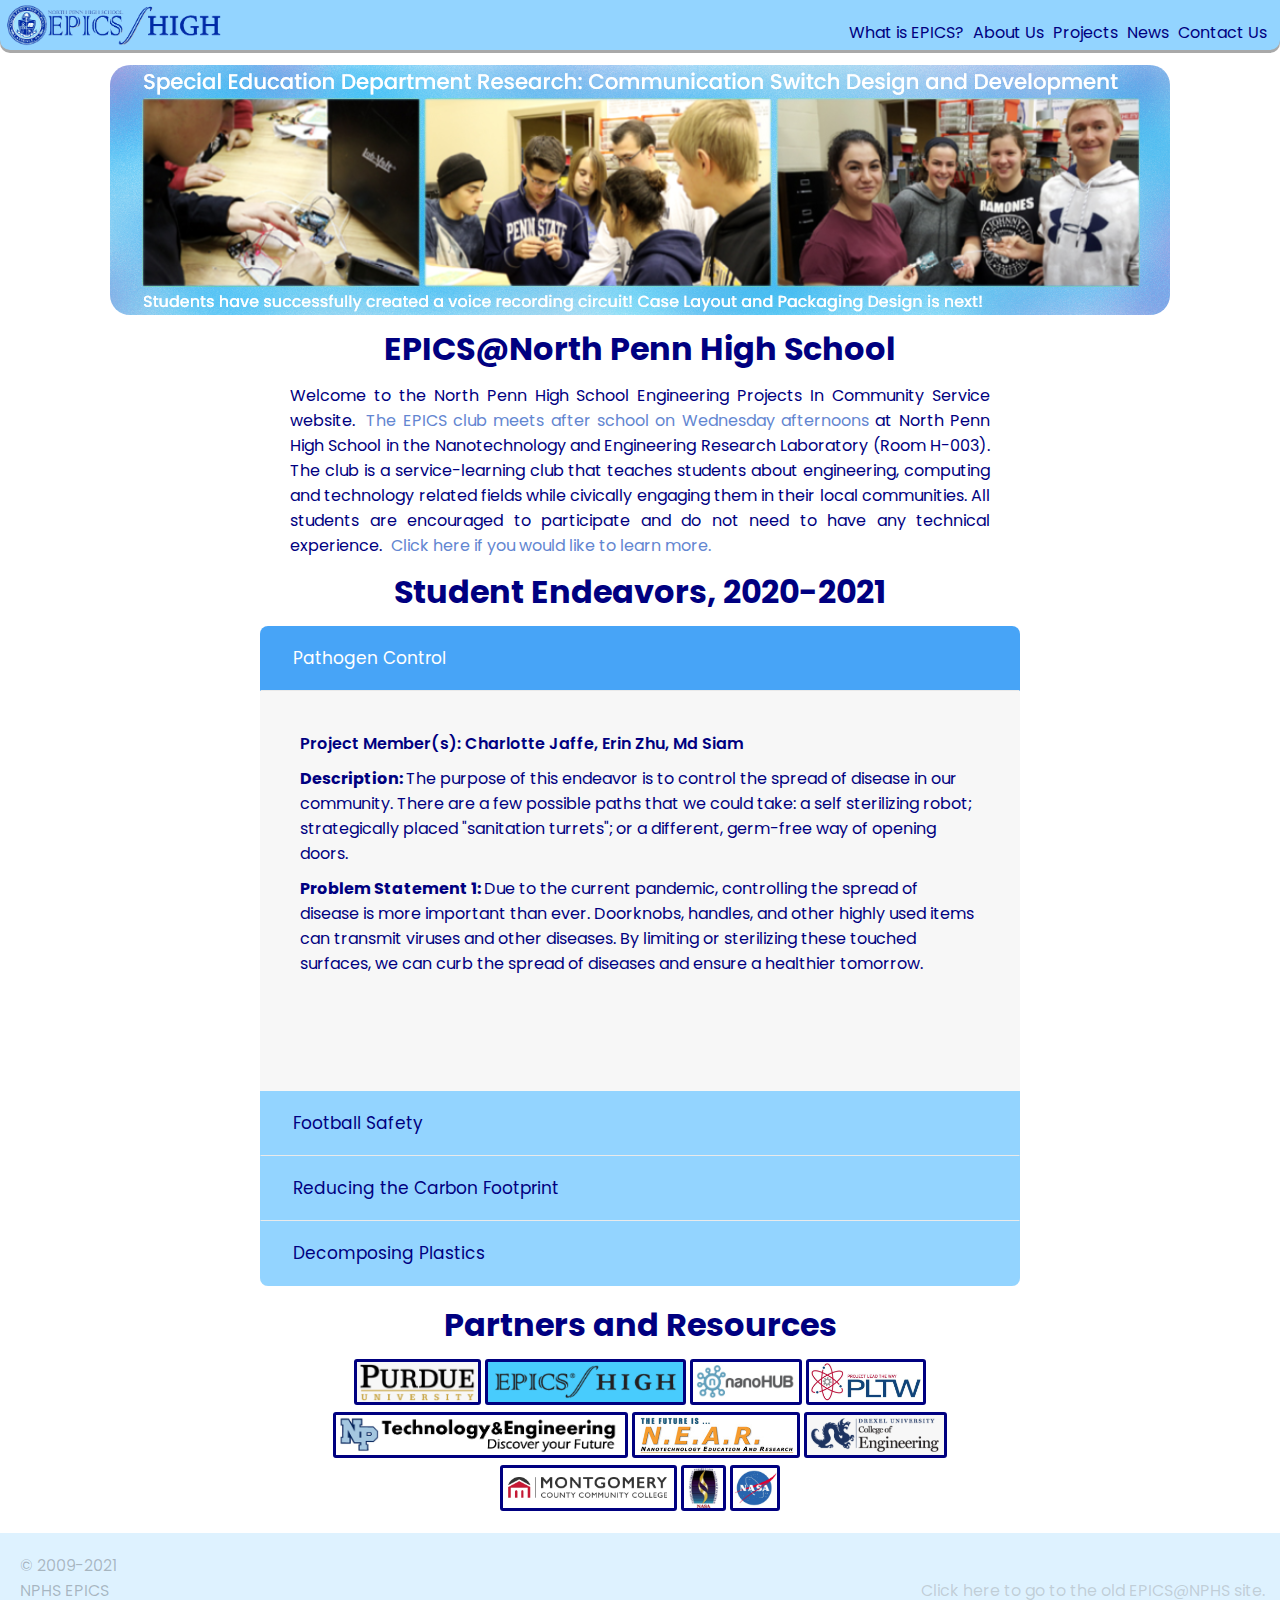
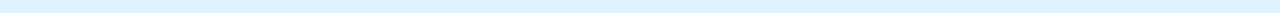
<file: index.html>
<!DOCTYPE html>
<html lang="en">
    <head>
        <meta charset="UTF-8" />
        <meta name="viewport" content="width=1024px" />
        <link rel="stylesheet" type="text/css" href="css/index.css" />
        <link href="https://fonts.googleapis.com/css2?family=Poppins:wght@200;500;700;900&display=swap" rel="stylesheet" />
        <title>North Penn EPICS</title>
    </head>
    <body>
        <div class="header">
            <a href="index.html"><img id="logo" src="img/EPICS_logo.png" /></a>
            <span id="top_link_group">
                <a class="link_text" href="html/what_is_epics.html">What is EPICS?</a>
                <a class="link_text" href="html/about_us.html">About Us</a>
                <a class="link_text" href="html/projects.html">Projects</a>
                <a class="link_text" href="html/news.html">News</a>
                <a class="link_text" href="html/contact.html">Contact Us</a>
            </span>
        </div>
        <div class="slideshow-container">
            <div class="mySlides animated">
                <img src="img/EPICS_Communication_Switch_Dev.png" />
            </div>
            <script src="scripts/slideshow.js"></script>
            <div class="mySlides animated">
                <img src="img/EPICS_Communication_Switch_Dev_Prototype.png" />
            </div>
            <div class="mySlides animated">
                <img src="img/Alt_Energy_Sources.png" />
            </div>
            <div class="mySlides animated">
                <img src="img/energy_harvest_slide.png" />
            </div>
            <!-- <div class="mySlides animated">
            <img src="img/sample_image_4.png">
         </div> -->
            <!-- If you need to put more slides,
            then copy and paste the following:
            <div class="mySlides animated">
                <img src="../img/sample_image_4.png">
            </div>
            -->
        </div>
        <div class="text_section">
            <h1 style="text-align: center;">EPICS@North Penn High School</h1>
            <p id="introduction">
                Welcome to the North Penn High School Engineering Projects In Community Service website. <a class="link_text" style="color: rgb(99, 134, 209);" href="https://meet.google.com/lookup/eqnbzkldra?authuser=0&hs=179" target="_blank">The EPICS club meets after school on Wednesday afternoons</a> at North Penn High School in the Nanotechnology and Engineering Research
                Laboratory (Room H-003). The club is a service-learning club that teaches students about engineering, computing and technology related fields while civically engaging them in their local communities. All students are
                encouraged to participate and do not need to have any technical experience.
                <span>
                    <a class="link_text" style="color: rgb(99, 134, 209);" href="html/about_us.html">
                        Click here if you would like to learn more.
                    </a>
                </span>
            </p>
        </div>
        <div id="student_endeavors">
            <h1 style="text-align: center;">
                Student Endeavors, 2020-2021
            </h1>
            <div class="accordion">
                <!-- If you need to generate more of these, then copy and paste the lines below X amount of times you want to generate X amount of accordian selection boxes.
               <div class="accordion-title"><span>Title</span></div> 
               <div class="accordion-content">Content</div> 
                   <input type="radio" name="select" class="accordion-select" />
               -->
                <input type="radio" name="select" class="accordion-select" checked />
                <div class="accordion-title"><span>Pathogen Control</span></div>
                <div class="accordion-content">
                    <p style="color: navy; font-weight: 600;">Project Member(s): Charlotte Jaffe, Erin Zhu, Md Siam</p>
                    <p>
                        <span style="font-weight: 700;">Description: </span>The purpose of this endeavor is to control the spread of disease in our community. There are a few possible paths that we could take: a self sterilizing robot;
                        strategically placed "sanitation turrets"; or a different, germ-free way of opening doors.
                    </p>
                    <p>
                        <span style="font-weight: 700;">Problem Statement 1: </span>Due to the current pandemic, controlling the spread of disease is more important than ever. Doorknobs, handles, and other highly used items can transmit
                        viruses and other diseases. By limiting or sterilizing these touched surfaces, we can curb the spread of diseases and ensure a healthier tomorrow.
                    </p>
                </div>
                <input type="radio" name="select" class="accordion-select" />
                <div class="accordion-title"><span>Football Safety</span></div>
                <div class="accordion-content">
                    <p style="color: navy; font-weight: 600;">Project Member(s): Matt Pedicone, Cletus Moloney, Shouvik Majumder, River Ocden</p>
                    <p><span style="font-weight: 700;">Description: </span>Football injury prevention, specifically head injuries.</p>
                    <p>
                        <span style="font-weight: 700;">Problem Statement 1: </span>Football is one of America’s most popular sports, with millions playing and watching every season. Yet many parents are reluctant to allow their children to
                        play the sport with its high risk of serious injury, especially to the head. Protective equipment has not adequately protected the player without restricting movement and comfortability. More alternative options
                        should be pursued to help better protect players and rebuild the sports safety reputation.
                    </p>
                </div>

                <input type="radio" name="select" class="accordion-select" />
                <div class="accordion-title"><span>Reducing the Carbon Footprint</span></div>
                <div class="accordion-content">
                    <p style="color: navy; font-weight: 600;">Project Member(s): Jessica Baek, Tobi Selgiman, Hali Selgiman, Sarah Yakatan, Jada Beach</p>
                    <p><span style="font-weight: 700;">Description: </span>Finding ways to reduce the impact of Carbon Footprint</p>
                    <p>
                        <span style="font-weight: 700;">Problem Statement 1: </span>Carbon emission is one of the leading causes of climate change and has various negative effects on the environment. By studying the results of
                        nanotechnology and its ability to capture carbon we can experiment with different masses of solute to create a nanofiber that successfully captures large amounts of carbon.
                    </p>
                </div>
                <input type="radio" name="select" class="accordion-select" />
                <div class="accordion-title"><span>Decomposing Plastics</span></div>
                <div class="accordion-content">
                    <p style="color: navy; font-weight: 600;">Project Member(s): Emme Blanchard, Noshin Sinthi, Arushi Mittal</p>
                    <p><span style="font-weight: 700;">Description: </span>Eco-friendly breakdown of plastics / Biodegradable materials</p>
                    <p>
                        <span style="font-weight: 700;">Problem Statement 1: </span>Synthetic, petroleum-based plastics are detrimental to the environment. Contaminating both our soils and our oceans, millions of tons of plastic end up in
                        landfills, and it is responsible for over the death of 100 million marine animals each year. Because petroleum-based plastics are not made of organic material, they can take anywhere from 450-1000 years to decompose,
                        and release several harmful toxins in the process.
                    </p>
                </div>
            </div>
        </div>
        <div class="partners_and_resources">
            <h1 style="margin-top: 15px;">Partners and Resources</h1>
            <div class="partners_and_resources_links" style="margin-top: -5px;" id="Purdue">
                <a href="https://www.purdue.edu/" target="_blank">
                    <img src="img/purdue_logo.png" />
                </a>
            </div>
            <div class="partners_and_resources_links" id="EPICS_High">
                <a href="https://engineering.purdue.edu/EPICS/purdue/epics-purdue" target="_blank">
                    <img src="img/epics_high_logo.png" />
                </a>
            </div>
            <div class="partners_and_resources_links" id="nanoHUB">
                <a href="https://nanohub.org/" target="_blank">
                    <img src="img/nanohub.png" />
                </a>
            </div>
            <div class="partners_and_resources_links" id="PLTW">
                <a href="https://www.pltw.org/" target="_blank">
                    <img src="img/pltw.png" />
                </a>
            </div>
            <div class="partners_and_resources_links" id="NPHS_Engineering">
                <a href="http://www.northpennengineering.org/" target="_blank">
                    <img src="img/npEngineering.jpg" />
                </a>
            </div>
            <div class="partners_and_resources_links" id="future_is_near">
                <a href="http://www.thefutureisnear.org/" target="_blank">
                    <img src="img/future_is_near.png" />
                </a>
            </div>
            <div class="partners_and_resources_links" id="drexel">
                <a href="https://drexel.edu/engineering/" target="_blank">
                    <img src="img/drexel.png" />
                </a>
            </div>
            <div class="partners_and_resources_links" id="montco">
                <a href="https://www.mc3.edu/" target="_blank">
                    <img src="img/montco.png" />
                </a>
            </div>
            <div class="partners_and_resources_links" id="PA_space">
                <a href="https://sites.psu.edu/paspacegrant/" target="_blank">
                    <img src="img/pa_space.png" />
                </a>
            </div>
            <div class="partners_and_resources_links" id="NASA">
                <a href="https://www.nasa.gov/" target="_blank">
                    <img src="img/nasa.png" />
                </a>
            </div>
        </div>
        <div class="footer" style="margin-top: 15px; padding: 10px 15px 10px 10px; background-color: rgb(var(--color_1), 0.3); height: 60px; display: flex; justify-content: center;">
            <div id="copyright" style="text-align: left; width: 100%;">
                <p style="color: rgba(0, 0, 0, 0.247);">
                    © 2009-2021<br />
                    NPHS EPICS
                </p>
            </div>
            <div style="width: 80%; text-align: right; display: flex; align-items: flex-end; justify-content: flex-end;">
                <a style="color: rgba(128, 128, 128, 0.308); bottom: 0;" class="link_text" href="http://www.northpennepics.org/index.htm" target="_blank">
                    Click here to go to the old EPICS@NPHS site.
                </a>
            </div>
        </div>
    </body>
</html>
</file>
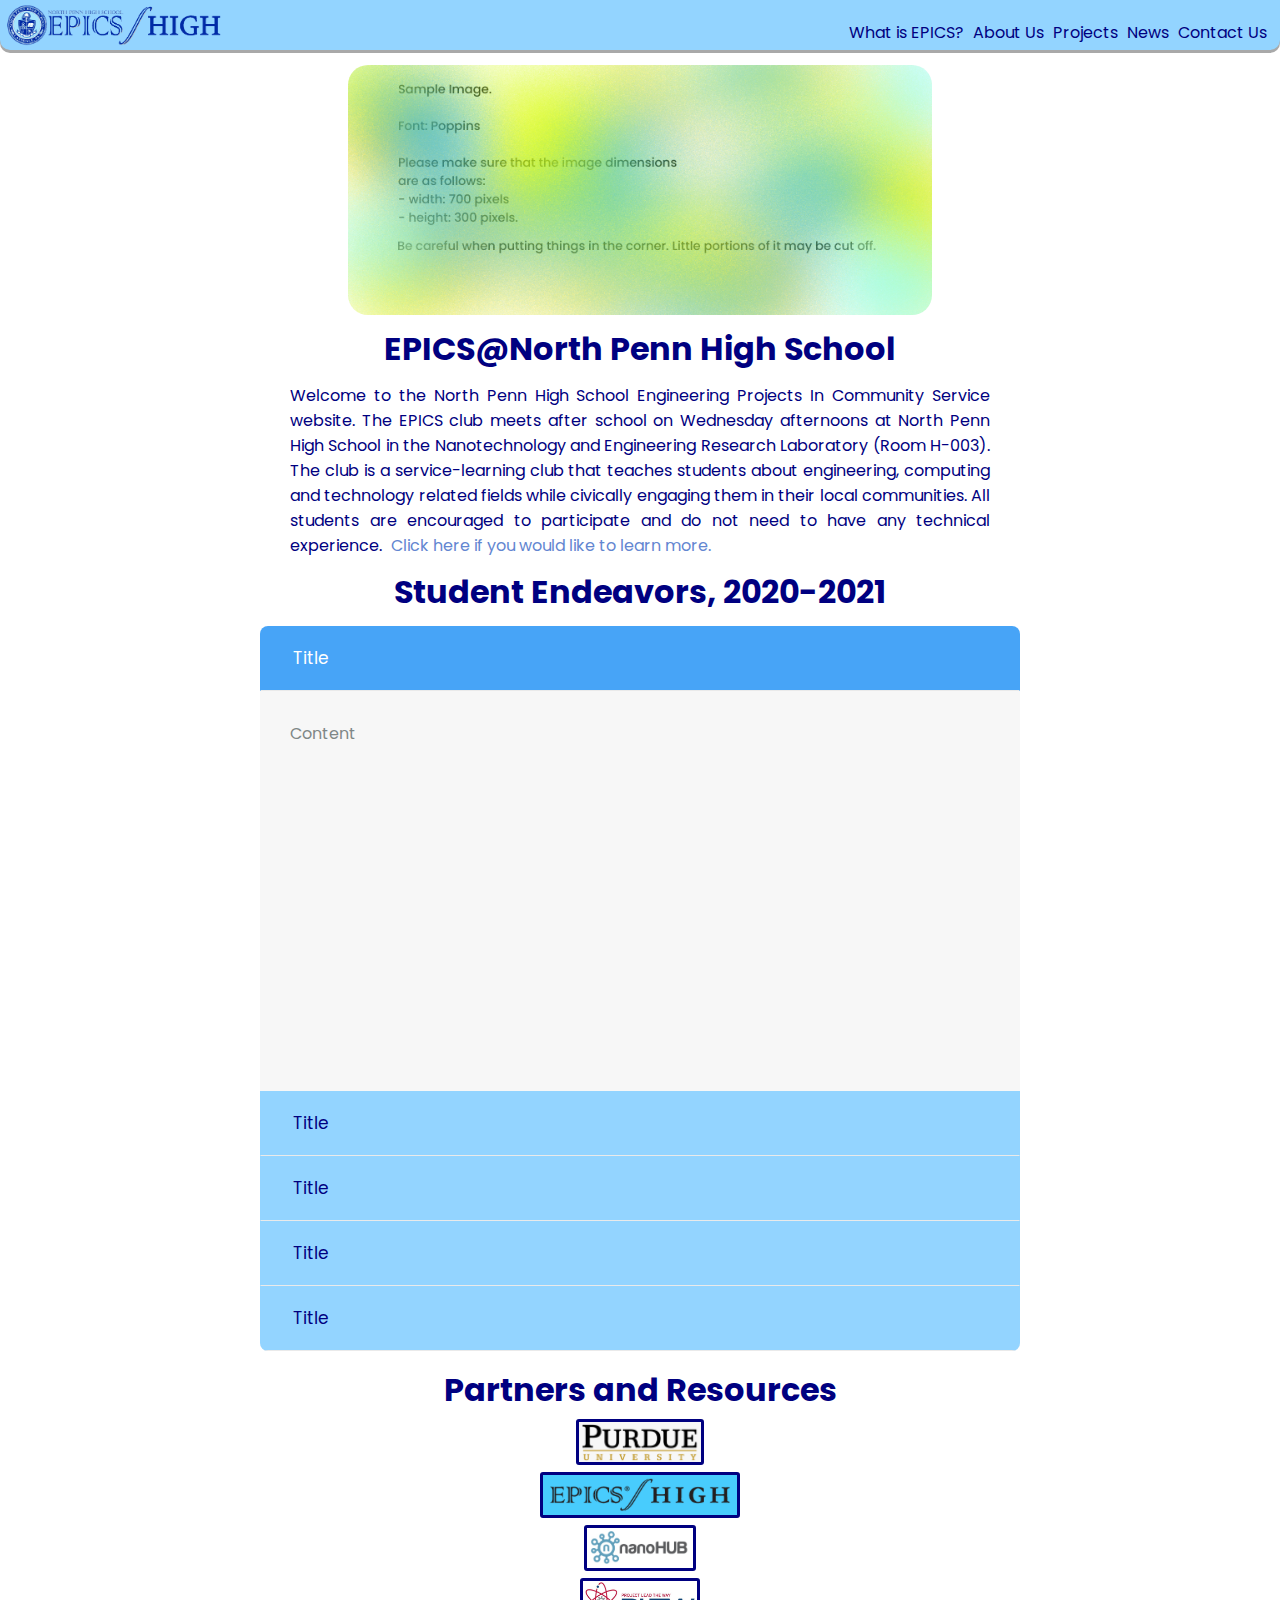
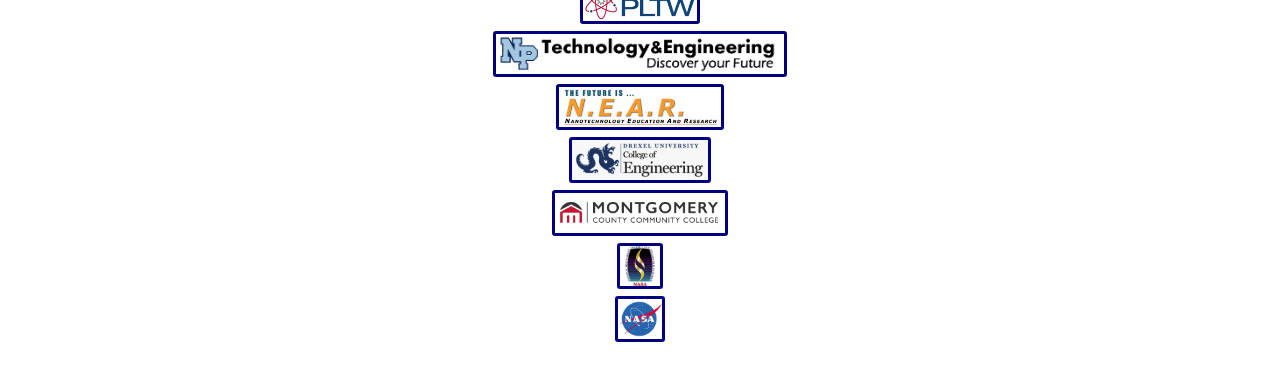
<file: html/index.html>
<!DOCTYPE html>
<html lang="en">
   <head>
      <meta charset="UTF-8">
      <meta name="viewport" content="width=device-width, initial-scale=1.0">
      <link rel="stylesheet" type="text/css" href="../css/index.css">
      <link href="https://fonts.googleapis.com/css2?family=Poppins:wght@200;500;700;900&display=swap" rel="stylesheet">
      <title>North Penn EPICS</title>
   </head>
   <body>
      <div class="header">
         <a href="index.html"><img id="logo" src="../img/EPICS_logo.png"></a>
         <span id="top_link_group">
         <a class="link_text" href="what_is_epics.html">What is EPICS?</a>
         <a class="link_text" href="about_us.html">About Us</a>
         <a class="link_text" href="projects.html">Projects</a>
         <a class="link_text" href="news.html">News</a>
         <a class="link_text" href="contact.html">Contact Us</a>
         </span>
      </div>
      <div class="slideshow-container">
         <script src="../scripts/slideshow.js"></script>
         <div class="mySlides animated">
            <img src="../img/sample_image.png">
         </div>
         <div class="mySlides animated">
            <img src="../img/sample_image_1.png">
         </div>
         <div class="mySlides animated">
            <img src="../img/sample_image_2.png">
         </div>
         <div class="mySlides animated">
            <img src="../img/sample_image_3.png">
         </div>
         <div class="mySlides animated">
            <img src="../img/sample_image_4.png">
         </div>
         <!-- If you need to put more slides,
            then copy and paste the following:
            <div class="mySlides animated">
                <img src="../img/sample_image_4.png">
            </div>
            -->
      </div>
      <div class="text_section">
         <h1 style="text-align: center;">EPICS@North Penn High School</h1>
         <p id="introduction">Welcome to the North Penn High School Engineering Projects
            In Community Service website. The EPICS club meets 
            after school on Wednesday afternoons at North Penn 
            High School in the Nanotechnology and Engineering 
            Research Laboratory (Room H-003). The club is a 
            service-learning club that teaches students about 
            engineering, computing and technology related fields 
            while civically engaging them in their local communities.  
            All students are encouraged to participate and do not 
            need to have any technical experience. 
            <span>
            <a class="link_text" style="color: rgb(99, 134, 209);" href="about_us.html">
            Click here if you would like to learn more.
            </a>
            </span>
         </p>
      </div>
      <div id="student_endeavors">
         <h1 style="text-align: center;">
            Student Endeavors, 2020-2021
         </h1>
         <div class="accordion">
            <input type="radio" name="select" class="accordion-select" checked />
            <div class="accordion-title"><span>Title</span></div>
            <div class="accordion-content">Content</div>
            <input type="radio" name="select" class="accordion-select" />
            <div class="accordion-title"><span>Title</span></div>
            <div class="accordion-content">Content</div>
            <input type="radio" name="select" class="accordion-select" />
            <div class="accordion-title"><span>Title</span></div>
            <div class="accordion-content">Content</div>
            <input type="radio" name="select" class="accordion-select" />
            <div class="accordion-title"><span>Title</span></div>
            <div class="accordion-content">Content</div>
            <input type="radio" name="select" class="accordion-select" />
            <div class="accordion-title"><span>Title</span></div>
            <div class="accordion-content">Content</div>
            <input type="radio" name="select" class="accordion-select" />
            <!-- If you need to generate more of these, then copy and paste the lines below X amount of times you want to generate X amount of accordian selection boxes.
               <div class="accordion-title"><span>Title</span></div> 
               <div class="accordion-content">Content</div> 
                   <input type="radio" name="select" class="accordion-select" />
               -->
         </div>
      </div>
      <div class="partners_and_resources">
         <h1 style="margin-top: 15px;">Partners and Resources</h1>
         <div class="partners_and_resources_links" style="margin-top: -5px;" id="Purdue">
            <a href="https://www.purdue.edu/" target="_blank">
               <img src="../img/purdue_logo.png">
            </a>
         </div><br>
         <div class="partners_and_resources_links" id="EPICS_High">
            <a href="https://engineering.purdue.edu/EPICS/purdue/epics-purdue" target="_blank">
               <img src="../img/epics_high_logo.png">
            </a>
         </div><br>
         <div class="partners_and_resources_links" id="nanoHUB">
            <a href="https://nanohub.org/" target="_blank">
               <img src="../img/nanohub.png">
            </a>
         </div><br>
         <div class="partners_and_resources_links" id="PLTW">
            <a href="https://www.pltw.org/" target="_blank">
               <img src="../img/pltw.png">
            </a>
         </div><br>
         <div class="partners_and_resources_links" id="NPHS_Engineering">
            <a href="http://www.northpennengineering.org/" target="_blank">
               <img src="../img/npEngineering.jpg">
            </a>
         </div><br>
         <div class="partners_and_resources_links" id="future_is_near">
            <a href="http://www.thefutureisnear.org/" target="_blank">
               <img src="../img/future_is_near.png">
            </a>
         </div><br>
         <div class="partners_and_resources_links" id="drexel">
            <a href="https://drexel.edu/engineering/" target="_blank">
               <img src="../img/drexel.png">
            </a>
         </div><br>
         <div class="partners_and_resources_links" id="montco">
            <a href="https://www.mc3.edu/" target="_blank">
               <img src="../img/montco.png">
            </a>
         </div><br>
         <div class="partners_and_resources_links" id="PA_space">
            <a href="https://sites.psu.edu/paspacegrant/" target="_blank">
               <img src="../img/pa_space.png">
            </a>
         </div><br>
         <div class="partners_and_resources_links" id="NASA">
            <a href="https://www.nasa.gov/" target="_blank">
               <img src="../img/nasa.png">
            </a>
         </div><br>
      </div>
      <div class="footer"></div>
   </body>
</html>
</file>
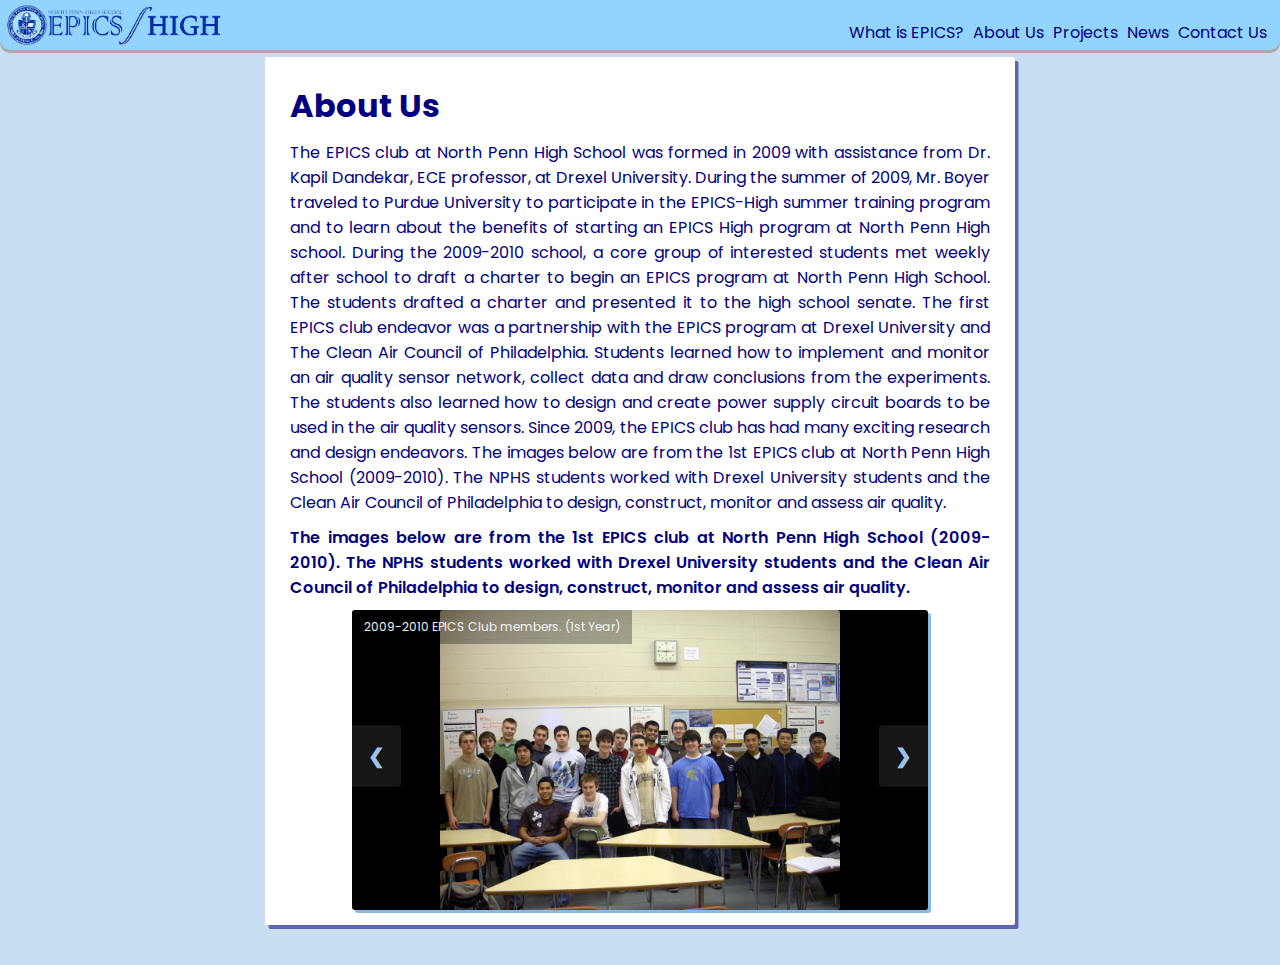
<file: html/about_us.html>
<!DOCTYPE html>
<html lang="en">
   <head>
      <meta charset="UTF-8">
      <meta name="viewport" content="width=1024">
      <link rel="stylesheet" type="text/css" href="../css/index.css">
      <link rel="stylesheet" type="text/css" href="../css/style.css">
      <link href="https://fonts.googleapis.com/css2?family=Poppins:wght@200;500;700;900&display=swap" rel="stylesheet">
      <title>North Penn EPICS</title>
   </head>
   <body>
         <div class="header">
            <a href="../index.html"><img id="logo" src="../img/EPICS_logo.png"></a>
            <span id="top_link_group">
            <a class="link_text" href="what_is_epics.html">What is EPICS?</a>
            <a class="link_text" href="about_us.html">About Us</a>
            <a class="link_text" href="projects.html">Projects</a>
            <a class="link_text" href="news.html">News</a>
            <a class="link_text" href="contact.html">Contact Us</a>
            </span>
         <div class="blog_section">
            <h1>About Us</h1>
            <p>	
               The EPICS club at North Penn High School was formed in 2009 with assistance from Dr. Kapil Dandekar, ECE professor, at Drexel University.
               During the summer of 2009, Mr. Boyer traveled to Purdue University to participate in the EPICS-High summer training program and to learn about the benefits of starting an EPICS High program at North Penn High school.
               During the 2009-2010 school, a core group of interested students met weekly after school to draft a charter to begin an EPICS program at North Penn High School.  The students drafted a charter and presented it to the high school senate.
               The first EPICS club endeavor was a partnership with the EPICS program at Drexel University and The Clean Air Council of Philadelphia.  Students learned how to implement and monitor an air quality sensor network, collect data and draw conclusions from the experiments.  The students also learned how to design and create power supply circuit boards to be used in the air quality sensors.
               Since 2009, the EPICS club has had many exciting research and design endeavors.
               The images below are from the 1st EPICS club at North Penn High School (2009-2010).  The NPHS students worked with Drexel University students and the Clean Air Council of Philadelphia to design, construct, monitor and assess air quality.    
            </p>
            <p style="font-weight: 600;">
                The images below are from the 1st EPICS club at North Penn High School (2009-2010).  The NPHS students worked with Drexel University students and the Clean Air Council of Philadelphia to design, construct, monitor and assess air quality.
            </p>
            <div class="img_container">
                <script src="../scripts/slideshow_manual.js"></script>
                <div class="imgSlides">
                    <div class="captions">2009-2010 EPICS Club members. (1st Year)</div>
                    <img class="slide_img" src="../img/AirQuality_01-l.jpg">
                </div>
                
                <div class="imgSlides">
                    <div class="captions">Raw power supply components.</div>
                    <img class="slide_img" src="../img/AirQuality_02-l.jpg">
                </div>
                
                <div class="imgSlides">
                    <div class="captions">Power supply design brainstorming session notes.
                    </div>
                    <img class="slide_img" src="../img/AirQuality_03-l.jpg">
                </div>
                
                <div class="imgSlides">
                    <div class="captions">EPIS student soldering the first prototype.
                    </div>
                    <img class="slide_img" src="../img/AirQuality_04-l.jpg">
                </div>
                
                <div class="imgSlides">
                    <div class="captions">Assembled air quality network node.
                    </div>
                    <img class="slide_img" src="../img/AirQuality_05-l.jpg">
                </div>
                
                <div class="imgSlides">
                    <div class="captions">Four network nodes.
                    </div>
                    <img class="slide_img" src="../img/AirQuality_06-l.jpg">
                </div>
                
                <div class="imgSlides">
                    <div class="captions">Mounting the air quality sensor network in the bus circle.
                    </div>
                    <img class="slide_img" src="../img/AirQuality_07-l.jpg">
                </div>
                
                <div class="imgSlides">
                    <div class="captions">Collecting and analyzing data from the sensors deployed around the building.
                    </div>
                    <img class="slide_img" src="../img/AirQuality_08-l.jpg">
                </div>
                
                <div class="imgSlides">
                    <div class="captions">Drexel EPICS students discussing the network with the NPHS EPICS members.
                    </div>
                    <img class="slide_img" src="../img/AirQuality_09-l.jpg">
                </div>

                <a class="prev" onclick="plusSlides(-1)">❮</a>
                <a class="next" onclick="plusSlides(1)">❯</a>
            </div>
         </div>   
         <div class="footer"></div>
      </div>
   </body>
</html>
</file>
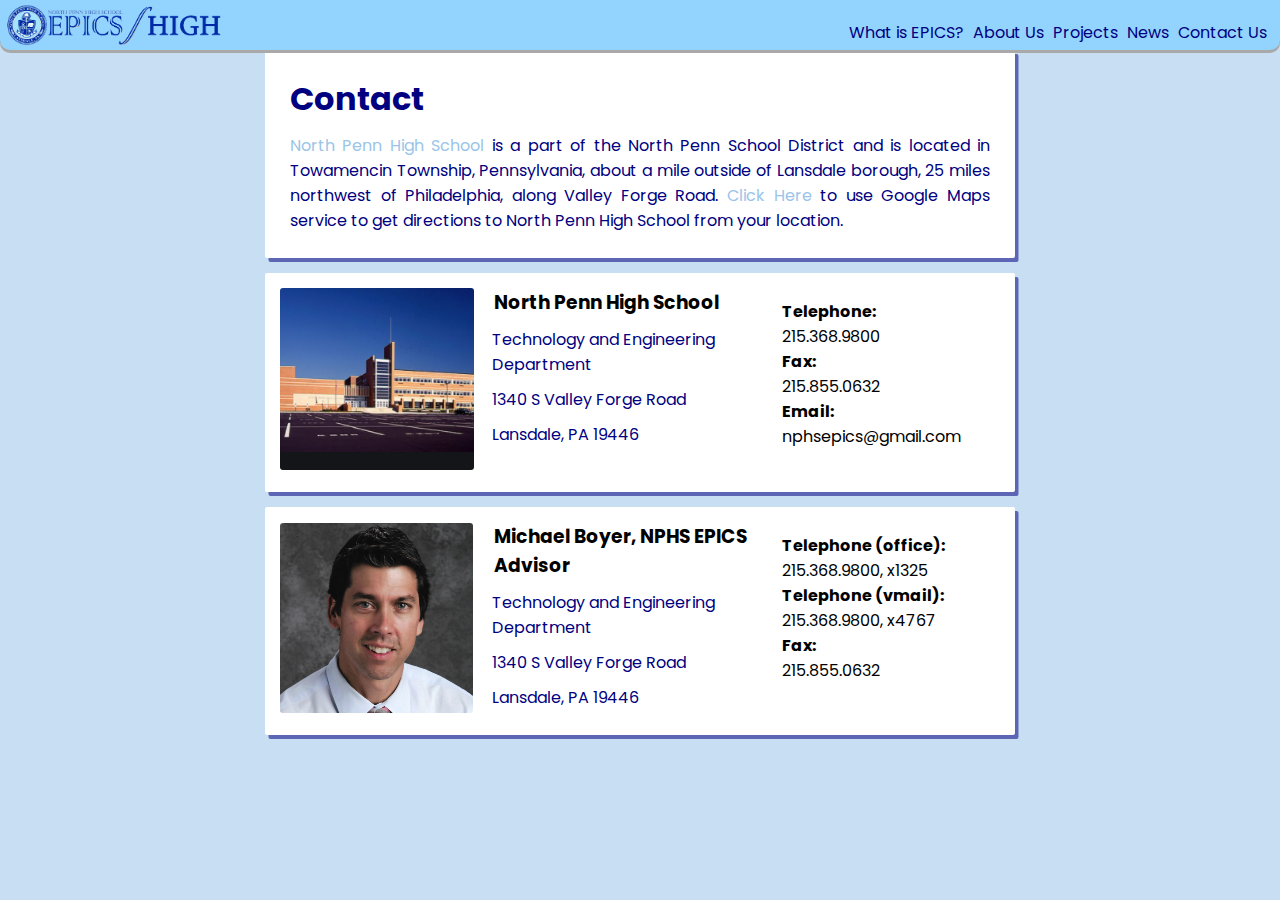
<file: html/contact.html>
<!DOCTYPE html>
<html lang="en">
   <head>
      <meta charset="UTF-8">
      <meta name="viewport" content="width=1024">
      <link rel="stylesheet" type="text/css" href="../css/index.css">
      <link rel="stylesheet" type="text/css" href="../css/style.css">
      <link href="https://fonts.googleapis.com/css2?family=Poppins:wght@200;500;700;900&display=swap" rel="stylesheet">
      <title>North Penn EPICS</title>
   </head>
   <body>
      <div class="header">
         <a href="../index.html"><img id="logo" src="../img/EPICS_logo.png"></a>
         <span id="top_link_group">
         <a class="link_text" href="what_is_epics.html">What is EPICS?</a>
         <a class="link_text" href="about_us.html">About Us</a>
         <a class="link_text" href="projects.html">Projects</a>
         <a class="link_text" href="news.html">News</a>
         <a class="link_text" href="contact.html">Contact Us</a>
         </span>
      </div>
      <div class="blog_section">
         <h1>Contact</h1>
         <p>	
            <a href="https://nphs.npenn.org/" target="_blank">North Penn High School</a> is a part of the North Penn School District and is located in Towamencin Township, Pennsylvania, about a mile outside of Lansdale borough, 25 miles northwest of Philadelphia, along Valley Forge Road.
            <a href="https://www.google.com/maps/dir/North+Penn+High+School,+1340+Valley+Forge+Rd,+Lansdale,+PA+19446/@40.2343536,-75.3132359,16z/data=!4m12!1m3!3m2!1s0x0:0x7b165b37fe9ab1e1!2sNorth+Penn+High+School!4m7!1m0!1m5!1m1!1s0x89c6a2423d96c289:0x7b165b37fe9ab1e1!2m2!1" target="_blank">Click Here</a> to use Google Maps service to get directions to North Penn High School from your location.        
         </p>
      </div>
      <div class="blog_section" style="margin-top: 15px;">
         <div id="nphs">
            <div class="column_1">
               <img src="../img/nphs.png">
            </div>
            <div class="column_2">
               <h3>North Penn High School</h3>
               <p style="margin-left: -1%; text-align: left;">Technology and Engineering Department</p>
               <p style="margin-left: -1%;">1340 S Valley Forge Road</p>
               <p style="margin-left: -1%;">Lansdale, PA 19446</p>
            </div>
            <div class="column_3">
               <span>
                  <h4>Telephone:</h4>
                  215.368.9800
               </span>
               <span>
                  <h4>Fax:</h4>
                  215.855.0632
               </span>
               <span>
                  <h4>Email:</h4>
                  nphsepics@gmail.com
               </span>
            </div>
         </div>
      </div>
      <div class="blog_section" style="margin-top: 15px;">
         <div id="boyer">
            <div class="column_1">
               <img src="../img/mr_boyer.png">
            </div>
            <div class="column_2">
               <h3>Michael Boyer, NPHS EPICS Advisor</h3>
               <p style="margin-left: -1%; text-align: left;">Technology and Engineering Department</p>
               <p style="margin-left: -1%;">1340 S Valley Forge Road</p>
               <p style="margin-left: -1%;">Lansdale, PA 19446</p>
            </div>
            <div class="column_3">
               <span>
                  <h4>Telephone (office):</h4>
                  215.368.9800, x1325
               </span>
               <span>
                  <h4>Telephone (vmail):</h4>
                  215.368.9800, x4767
               </span>
               <span>
                  <h4>Fax:</h4>
                  215.855.0632
               </span>
            </div>
         </div>
      </div>
      </div>
      <div class="footer"></div>
   </body>
</html>
</file>
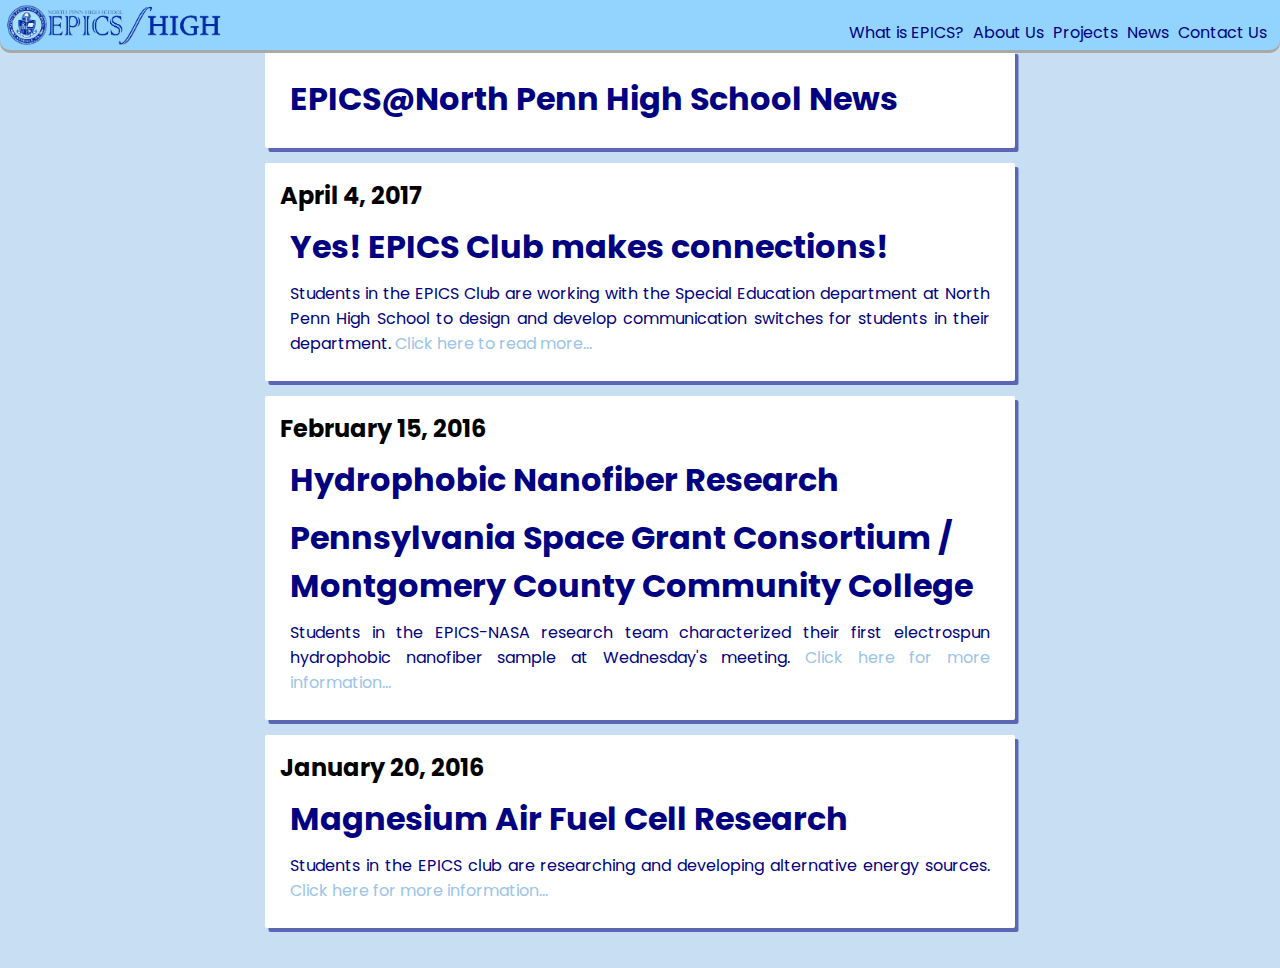
<file: html/news.html>
<!DOCTYPE html>
<html lang="en">
    <head>
        <meta charset="UTF-8" />
        <meta name="viewport" content="width=1024" />
        <link rel="stylesheet" type="text/css" href="../css/index.css" />
        <link rel="stylesheet" type="text/css" href="../css/style.css" />
        <link href="https://fonts.googleapis.com/css2?family=Poppins:wght@200;500;700;900&display=swap" rel="stylesheet" />
        <title>North Penn EPICS</title>
    </head>
    <body>
        <div class="header">
            <a href="../index.html"><img id="logo" src="../img/EPICS_logo.png" /></a>
            <span id="top_link_group">
                <a class="link_text" href="what_is_epics.html">What is EPICS?</a>
                <a class="link_text" href="about_us.html">About Us</a>
                <a class="link_text" href="projects.html">Projects</a>
                <a class="link_text" href="news.html">News</a>
                <a class="link_text" href="contact.html">Contact Us</a>
            </span>
        </div>
        <div class="blog_section">
            <h1>EPICS@North Penn High School News</h1>
        </div>
        <div class="blog_section" style="margin-top: 15px;">
            <h2>April 4, 2017</h2>
            <h1>Yes! EPICS Club makes connections!</h1>
            <p>
                Students in the EPICS Club are working with the Special Education department at North Penn High School to design and develop communication switches for students in their department.
                <a href="https://bestofsno.com/19503/features/yes-epics-club-makes-connections/" target="_blank">Click here to read more...</a>
            </p>
        </div>
        <div class="blog_section" style="margin-top: 15px;">
            <h2>February 15, 2016</h2>
            <h1>Hydrophobic Nanofiber Research</h1>
            <h1>Pennsylvania Space Grant Consortium / Montgomery County Community College</h1>
            <p>
                Students in the EPICS-NASA research team characterized their first electrospun hydrophobic nanofiber sample at Wednesday's meeting.
                <a href="http://www.northpennepics.org/PSGC/index.htm" target="_blank">Click here for more information...</a>
            </p>
        </div>
        <div class="blog_section" style="margin-top: 15px;">
            <h2>January 20, 2016</h2>
            <h1>Magnesium Air Fuel Cell Research</h1>
            <p>
                Students in the EPICS club are researching and developing alternative energy sources.
                <a href="http://www.northpennepics.org/projects/MAFC/index.htm" target="_blank">Click here for more information...</a>
            </p>
        </div>
        <!-- To make news posts, follow the general format as follows:
    <div class="blog_section" style="margin-top: 15px;">
        <h2>Date goes here</h2>
        <h1>Title goes here</h1>
        <p>Text goes here.
            <a href="[in here goes the path to the link]" target+_blank>
                The text for the link goes here,
            </a>
        </p>
    </div>
-->
        <div class="footer"></div>
    </body>
</html>
</file>
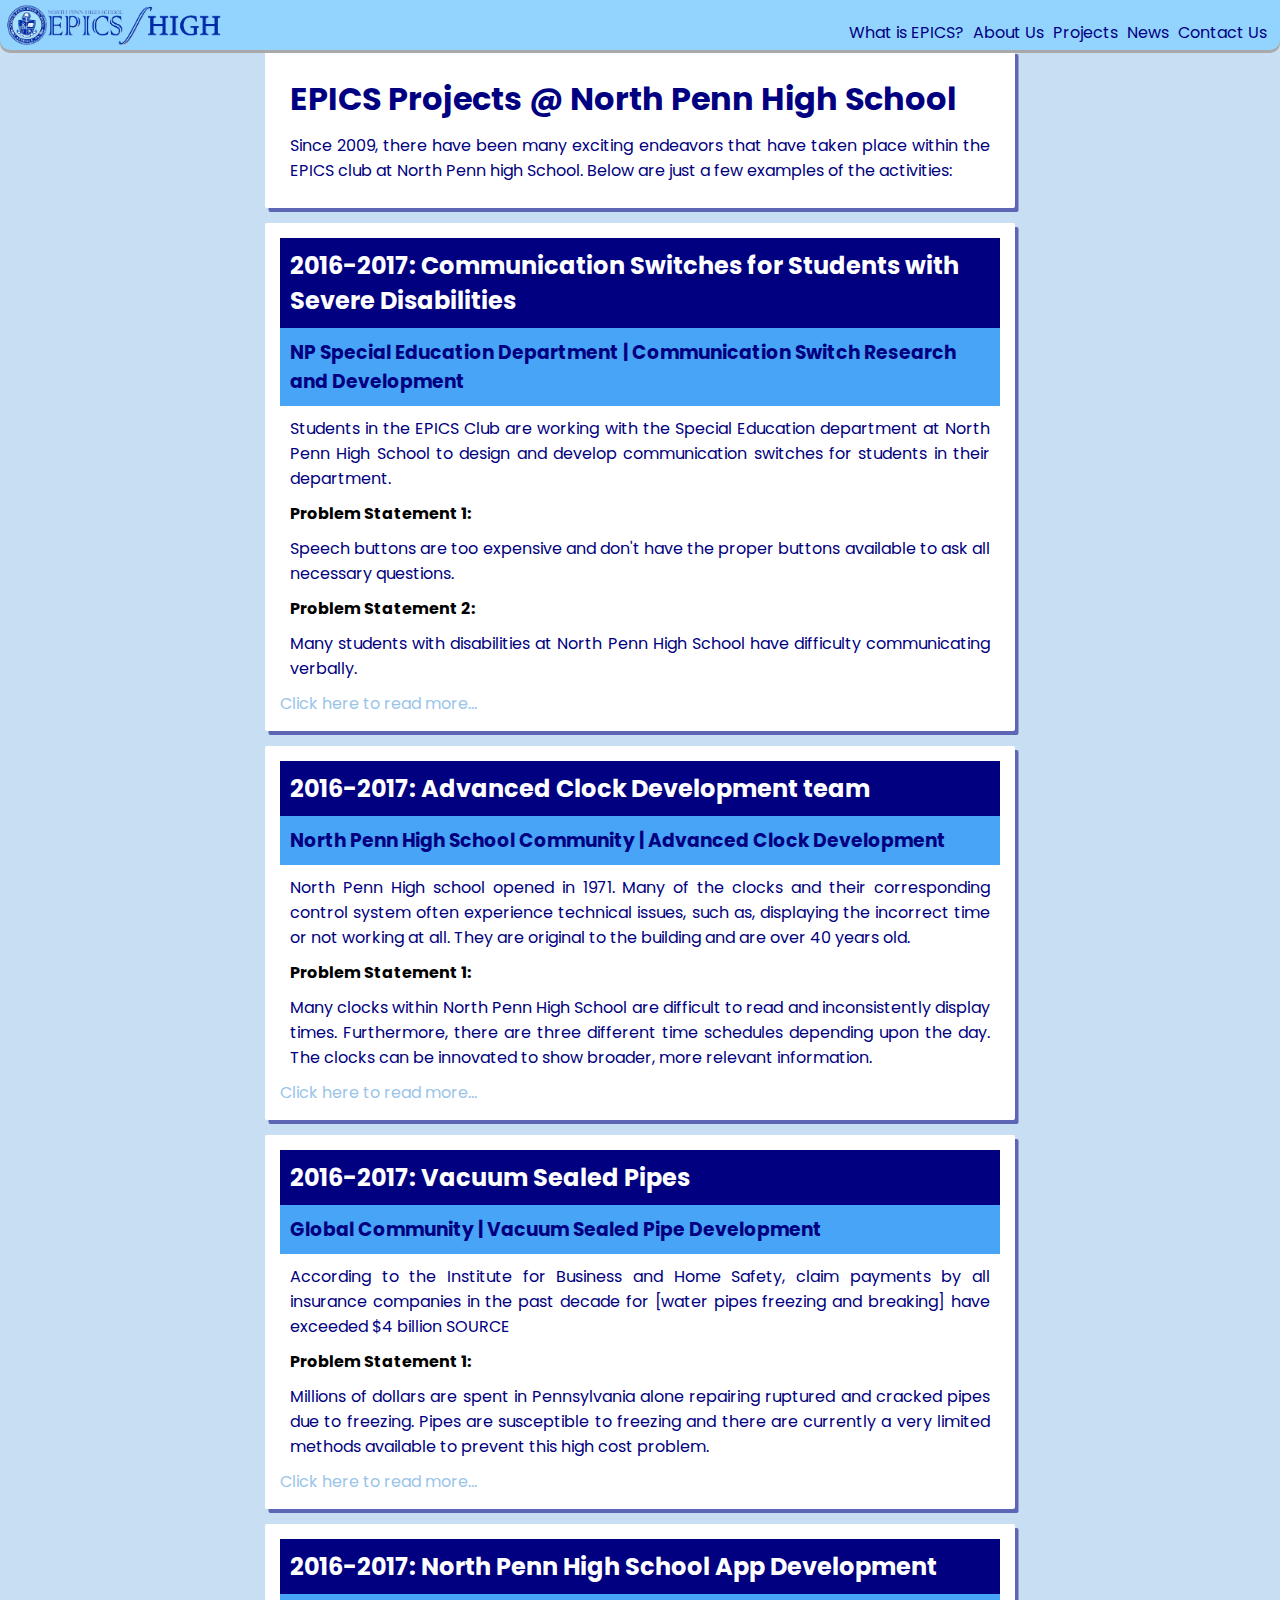
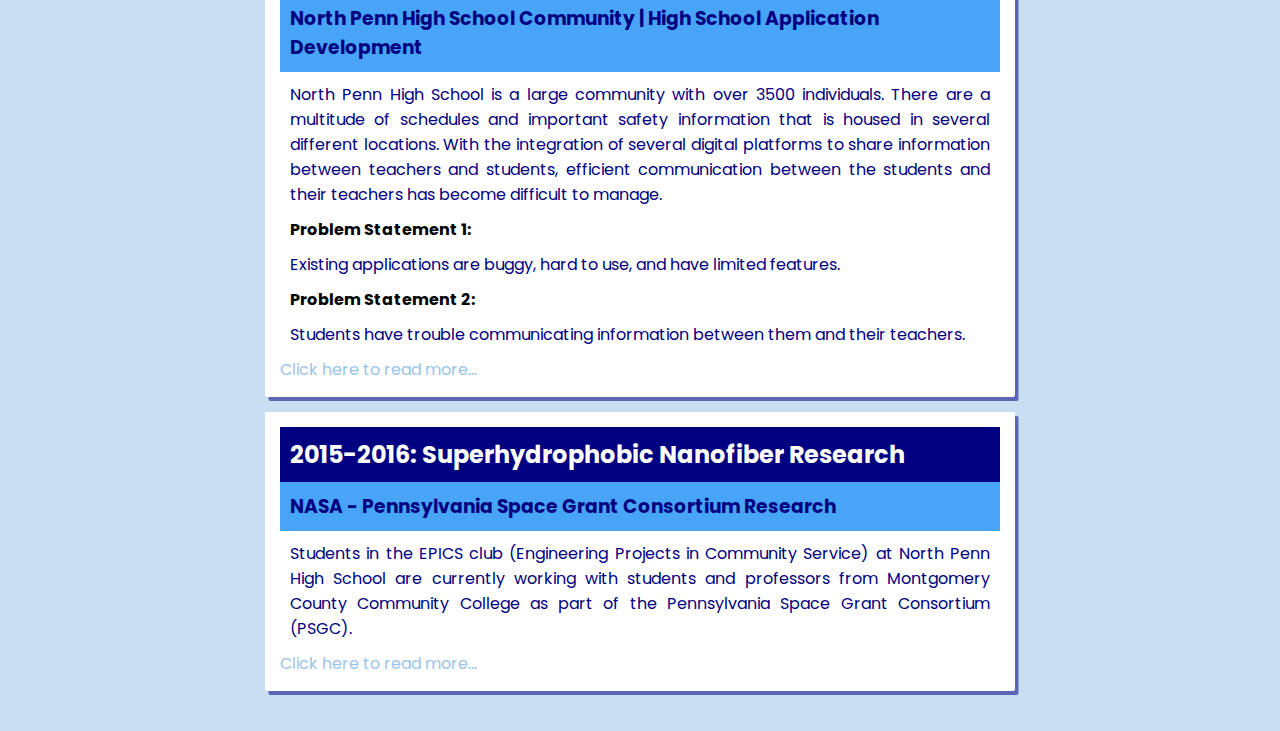
<file: html/projects.html>
<!DOCTYPE html>
<html lang="en">
   <head>
      <meta charset="UTF-8" />
      <meta name="viewport" content="width=1024" />
      <link rel="stylesheet" type="text/css" href="../css/index.css" />
      <link rel="stylesheet" type="text/css" href="../css/style.css" />
      <link href="https://fonts.googleapis.com/css2?family=Poppins:wght@200;500;700;900&display=swap" rel="stylesheet" />
      <title>North Penn EPICS</title>
   </head>
   <body>
      <div class="header">
         <a href="../index.html"><img id="logo" src="../img/EPICS_logo.png" /></a>
         <span id="top_link_group">
         <a class="link_text" href="what_is_epics.html">What is EPICS?</a>
         <a class="link_text" href="about_us.html">About Us</a>
         <a class="link_text" href="projects.html">Projects</a>
         <a class="link_text" href="news.html">News</a>
         <a class="link_text" href="contact.html">Contact Us</a>
         </span>
      </div>
      <div class="blog_section">
         <h1>EPICS Projects @ North Penn High School</h1>
         <p>Since 2009, there have been many exciting endeavors that have taken place within the EPICS club at North Penn high School.  Below are just a few examples of the activities:</p>
      </div>
      <div class="blog_section" style="margin-top: 15px;">
         <h2 class="projects_heading1">2016-2017: Communication Switches for Students with Severe Disabilities</h2>
         <h3 class="projects_heading2">NP Special Education Department  |  Communication Switch Research and Development
         </h3>
         <p>
            Students in the EPICS Club are working with the Special Education department at North Penn High School to design and develop communication switches for students in their department.
         </p>
         <h4 style="margin-left: 10px;">Problem Statement 1:</h4>
         <p>Speech buttons are too expensive and don't have the proper buttons available to ask all necessary questions.
         </p>
         <h4 style="margin-left: 10px;">Problem Statement 2:</h4>
         <p>Many students with disabilities at North Penn High School have difficulty communicating verbally.
         </p>
         <a href="http://www.northpennepics.org/projects/2016-17_Communication_Switches/index.htm" target="_blank">Click here to read more...</a>
      </div>
      <div class="blog_section" style="margin-top:15px;">
         <h2 class="projects_heading1">2016-2017: Advanced Clock Development team</h2>
         <h3 class="projects_heading2">North Penn High School Community  |  Advanced Clock Development</h3>
         <p>North Penn High school opened in 1971.  Many of the clocks and their corresponding control system often experience technical issues, such as, displaying the incorrect time or not working at all.  They are original to the building and are over 40 years old.</p>
         <h4 style="margin-left: 10px;">Problem Statement 1:</h4>
         <p>Many clocks within North Penn High School are difficult to read and inconsistently display times.  Furthermore, there are three different time schedules depending upon the day.  The clocks can be innovated to show broader, more relevant information.</p>
         <a href="http://www.northpennepics.org/projects/2016-17_Advanced_Clocks/index.htm" target="_blank">Click here to read more...</a> 
      </div>
      <div class="blog_section" style="margin-top:15px;">
         <h2 class="projects_heading1">2016-2017: Vacuum Sealed Pipes</h2>
         <h3 class="projects_heading2">Global Community  |  Vacuum Sealed Pipe Development</h3>
         <p>According to the Institute for Business and Home Safety, claim payments by all insurance companies in the past decade for [water pipes freezing and breaking] have exceeded $4 billion SOURCE</p>
         <h4 style="margin-left: 10px;">Problem Statement 1:</h4>
         <p>Millions of dollars are spent in Pennsylvania alone repairing ruptured and cracked pipes due to freezing. Pipes are susceptible to freezing and there are currently a very limited methods available to prevent this high cost problem.</p>
         <a href="http://www.northpennepics.org/projects/2016-17_Thermal_Research/index.htm" target="_blank">Click here to read more...</a> 
      </div>
      <div class="blog_section" style="margin-top:15px;">
         <h2 class="projects_heading1">2016-2017: North Penn High School App Development</h2>
         <h3 class="projects_heading2">North Penn High School Community  |  High School Application Development</h3>
         <p>North Penn High School is a large community with over 3500 individuals.  There are a multitude of schedules and important safety information that is housed in several different locations.  With the integration of several digital platforms to share information between teachers and students, efficient communication between the students and their teachers has become difficult to manage.</p>
         <h4 style="margin-left: 10px;">Problem Statement 1:</h4>
         <p>Existing applications are buggy, hard to use, and have limited features.</p>
         <h4 style="margin-left: 10px;">Problem Statement 2:</h4>
         <p>Students have trouble communicating information between them and their teachers.</p>
         <a href="http://www.northpennepics.org/projects/2016-17_App_Development/index.htm" target="_blank">Click here to read more...</a> 
      </div>
      <div class="blog_section" style="margin-top:15px;">
         <h2 class="projects_heading1">2015-2016: Superhydrophobic Nanofiber Research</h2>
         <h3 class="projects_heading2">NASA - Pennsylvania Space Grant Consortium Research</h3>
         <p>Students in the EPICS club (Engineering Projects in Community Service) at North Penn High School are currently working with students and professors from Montgomery County Community College as part of the Pennsylvania Space Grant Consortium (PSGC).</p>
         <a href="http://www.northpennepics.org/PSGC/index.htm" target="_blank">Click here to read more...</a> 
      </div>
      <div class="footer"></div>
   </body>
</html>
</file>
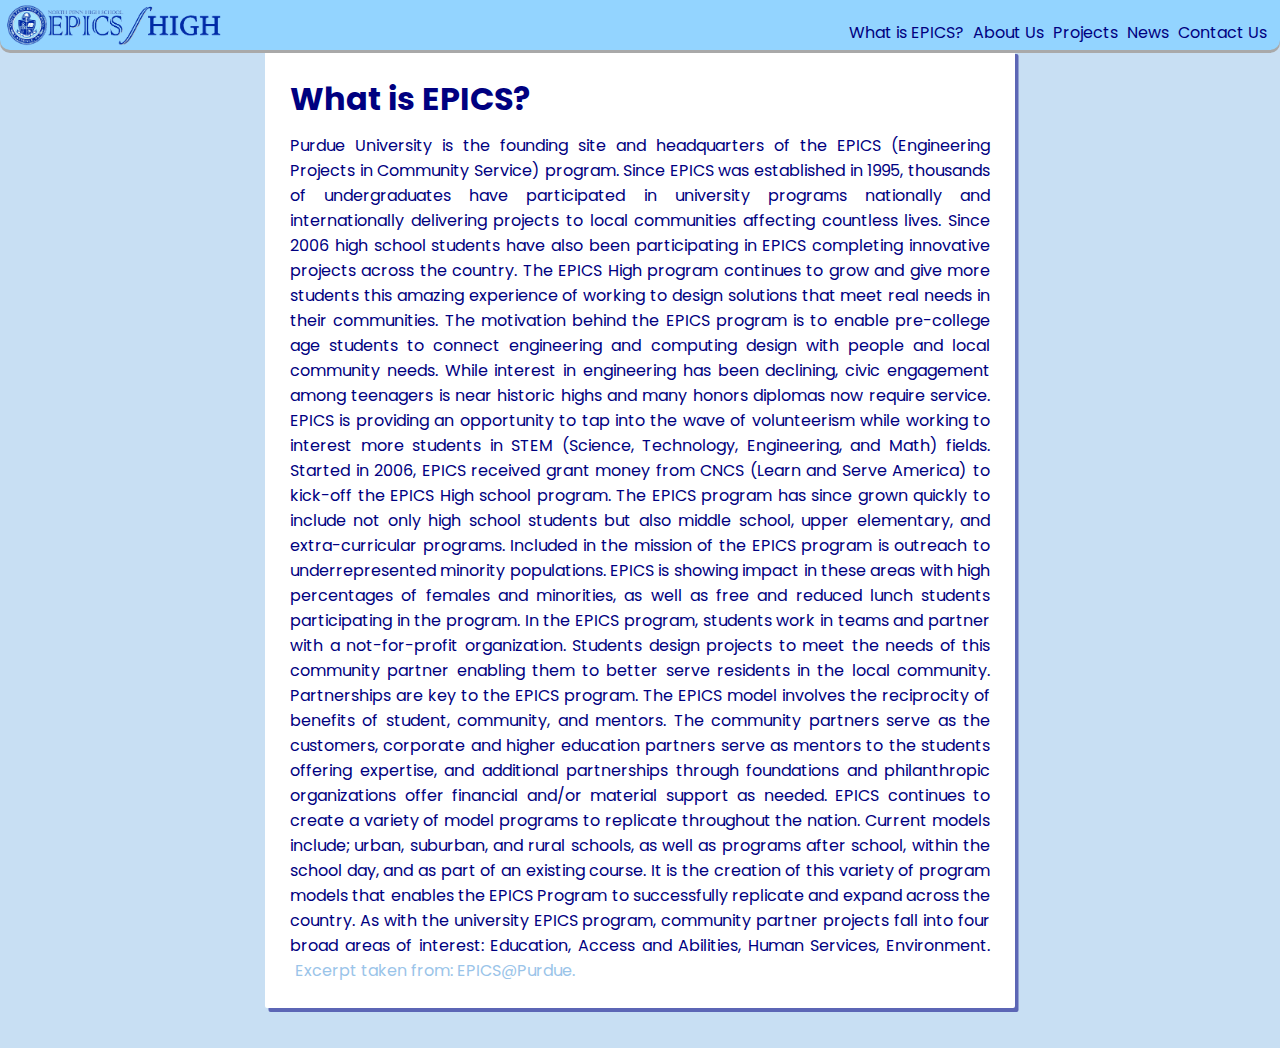
<file: html/what_is_epics.html>
<!DOCTYPE html>
<html lang="en">
   <head>
      <meta charset="UTF-8">
      <meta name="viewport" content="width=1024">
      <link rel="stylesheet" type="text/css" href="../css/index.css">
      <link rel="stylesheet" type="text/css" href="../css/style.css">
      <link href="https://fonts.googleapis.com/css2?family=Poppins:wght@200;500;700;900&display=swap" rel="stylesheet">
      <title>North Penn EPICS</title>
   </head>
   <body>
      <div class="header">
         <a href="../index.html"><img id="logo" src="../img/EPICS_logo.png"></a>
         <span id="top_link_group">
         <a class="link_text" href="what_is_epics.html">What is EPICS?</a>
         <a class="link_text" href="about_us.html">About Us</a>
         <a class="link_text" href="projects.html">Projects</a>
         <a class="link_text" href="news.html">News</a>
         <a class="link_text" href="contact.html">Contact Us</a>
         </span>
      </div>
      <div class="blog_section">
         <h1>What is EPICS?</h1>
         <p>	
            Purdue University is the founding site and headquarters of the EPICS (Engineering Projects in Community Service) program. Since EPICS was established in 1995, thousands of undergraduates have participated in university programs nationally and internationally delivering projects to local communities affecting countless lives. Since 2006 high school students have also been participating in EPICS completing innovative projects across the country. The EPICS High program continues to grow and give more students this amazing experience of working to design solutions that meet real needs in their communities.
            The motivation behind the EPICS program is to enable pre-college age students to connect engineering and computing design with people and local community needs. While interest in engineering has been declining, civic engagement among teenagers is near historic highs and many honors diplomas now require service. EPICS is providing an opportunity to tap into the wave of volunteerism while working to interest more students in STEM (Science, Technology, Engineering, and Math) fields. Started in 2006, EPICS received grant money from CNCS (Learn and Serve America) to kick-off the EPICS High school program. The EPICS program has since grown quickly to include not only high school students but also middle school, upper elementary, and extra-curricular programs. Included in the mission of the EPICS program is outreach to underrepresented minority populations. EPICS is showing impact in these areas with high percentages of females and minorities, as well as free and reduced lunch students participating in the program.
            In the EPICS program, students work in teams and partner with a not-for-profit organization. Students design projects to meet the needs of this community partner enabling them to better serve residents in the local community. Partnerships are key to the EPICS program. The EPICS model involves the reciprocity of benefits of student, community, and mentors. The community partners serve as the customers, corporate and higher education partners serve as mentors to the students offering expertise, and additional partnerships through foundations and philanthropic organizations offer financial and/or material support as needed.
            EPICS continues to create a variety of model programs to replicate throughout the nation. Current models include; urban, suburban, and rural schools, as well as programs after school, within the school day, and as part of an existing course. It is the creation of this variety of program models that enables the EPICS Program to successfully replicate and expand across the country.
            As with the university EPICS program, community partner projects fall into four broad areas of interest:
            Education, Access and Abilities, Human Services, Environment. 
            <span>         
                <a class="link_text" href="https://engineering.purdue.edu/EPICS/k12/About" target="_blank" style="color: #9ac4e9;"> Excerpt taken from: EPICS@Purdue.</a>
            </span>
        </p>
      </div>
      <div class="footer"></div>
   </body>
</html>
</file>
<file: css/index.css>
*{
    font-family: "Poppins", sans-serif;
    margin: 0;
    padding: 0;
    --color_1: 147, 212, 255; 
    /* Variable color_1 is for adding variable support for the footer and selection color
    any changes to THEME_color_1 should be changed in the color_1 variable
    */
    --theme_color_1: rgb(var(--color_1));
    --theme_color_2: #47a4f7;
    --theme_color_3: navy;
}

html, body{
    width: 100%;
    height: 100%;
    animation: linear fadeIn .2s;
}

.header{
    background-color: var(--theme_color_1);
    width: 100%;
    height: 50px;
    border-radius: 0px 0px 10px 10px;
    box-shadow: darkgrey 0px 3px;
    position: relative;
}

#top_link_group{
    position: absolute;
    bottom: 10%;
    right: 1%;
}

.link_text{
    padding-left: 5px;
    color: var(--theme_color_3);
    vertical-align: bottom;
    text-decoration: none;
}

.link_text:hover{
    color: var(--theme_color_2);
    transition: 0.3s;
    cursor: pointer;
}

#logo{
    height: 50px; /*This should be same as header height*/
    padding: 4px;
    box-sizing: border-box;
}

#introduction{
    text-align: justify;
}

h1, p{
    margin: 10px;
    color: var(--theme_color_3);
}

.text_section{
    width: 720px;
    margin: auto;
}

::selection{
    /* background-color: rgba(255, 255, 0, 0.288); */
    background-color: rgba(var(--color_1), .20);
    text-shadow: rgba(161, 174, 247, 0.459) -2.5px 1.5px;
    color: #41a6ff;
}



#student_endeavors{
    margin: auto;
    width: 760px;
}


p > span > a:hover{
    background-color: var(--theme_color_1);
    
}


.accordion {
    box-sizing: border-box;
    display: flex;
    font-family: Arial, Helvetica, sans-serif;
    overflow: hidden;
    width: 100%;
    margin: auto;
}

.accordion-select {
    cursor: pointer;
    margin: 0;
    opacity: 0;
    z-index: 1;
}

.accordion-title {
    position: relative;
}

.accordion-title:not(:nth-last-child(2))::after {
    border: 1px solid transparent;
    bottom: 0;
    content: '';
    left: 0;
    position: absolute;
    right: 0;
    top: 0;
}

.accordion-title span {
    bottom: 0px;
    box-sizing: border-box;
    display: block;
    position: absolute;
    white-space: nowrap;
    width: 100%;
}

.accordion-content {
    box-sizing: border-box;
    overflow: auto;
    position: relative;
    transition: margin 0.3s ease 0.1s;
}

.accordion-select:checked + .accordion-title + .accordion-content {
    margin-bottom: 0;
    margin-right: 0;
}

/* Generated styles starts here */

.accordion {
    border-radius: 8px;
    flex-direction: column;
    height: auto;
} 

.accordion-title,
.accordion-select  {
    transition: .35s;
    background-color: var(--theme_color_1);
    color: var(--theme_color_3);
    width: 100%;
    height: 65px;
    font-size: 17px;
}

.accordion-select {
    margin-bottom: -65px;
    margin-right: 0;
}

.accordion-title:not(:nth-last-child(2))::after {
    border-bottom-color: rgb(234, 234, 234);
    border-right-color: transparent;
} 

.accordion-select:hover + .accordion-title,
.accordion-select:checked + .accordion-title {
    background-color: var(--theme_color_2);
    color: white;
} 

 .accordion-title span  {	
    transform: rotate(0deg);
    padding-left: 33px;
    padding-right: 33px;
    line-height: 65px;
} 

.accordion-content {
    background-color: #f7f7f7;
    color: #7f8787;
    height: 400px;
    margin-bottom: -400px;
    margin-right: 0;
    padding: 30px;
    width: 100%;
} 

::-webkit-scrollbar{
    background-color: rgba(0, 0, 0, 0.171);
    width: 6px;
}
::-webkit-scrollbar-thumb{
    background-color: rgba(0, 0, 122, 0.562);
    border-radius: 8px;
}
.mySlides {
	display: none;
    height: 100%;
}
.mySlides img {
	width: 100%;
    height: 100%;
    border-radius: 20px;
    -webkit-user-drag: none;
}
.slideshow-container {
	overflow: hidden;
    position: relative;
    margin-top: 15px;
    margin-bottom: auto;
    margin-left: auto;
    margin-right: auto;
    display: flex;
    justify-content: center;
    /* border-radius: 20px; */
	width: 1095px;
    height: 250px;
    -webkit-user-drag: none;
}

/************CSS Animation***********/

.animated { 
   -webkit-animation-name: fadeIn; 
           animation-name: fadeIn; 
   -webkit-animation-duration: 1s; 
           animation-duration: 1s; 
} 
@-webkit-keyframes fadeIn { 
    0% {opacity: 0;} 
    100% {opacity: 1;} 
} 
@keyframes fadeIn { 
    0% {opacity: 0;} 
    100% {opacity: 1;} 
} 
.fadeIn { 
    -webkit-animation-name: fadeIn; 
    animation-name: fadeIn; 
}

.footer{
    height: 40px;
    margin: 0;
    padding: 0;
}


.projects_heading1{
    background-color: var(--theme_color_3);
    color: white;
    padding: 10px;
}

.projects_heading2{
    color:  var(--theme_color_3);
    background-color: var(--theme_color_2);
    padding: 10px;
}

#logo{
    user-select: none;
    -webkit-user-drag: none;
    -moz-window-dragging: none;
    cursor: pointer;
}


.partners_and_resources{
    width: 720px;
    margin: auto;
    text-align: center;
}

.partners_and_resources_links{
    width: auto;
    display: inline-block; 
    border-radius: 3px;
    border: var(--theme_color_3) 3px solid;
    box-sizing: border-box;
}

.partners_and_resources_links img{
    height: 40px;
    display: block;
    user-select: none;
    -webkit-user-drag: none;
}

.partners_and_resources_links:hover{
    filter: opacity(.6);
    transition: .5s ease-out;
} 


@media screen and (min-width: 501px) and (max-width: 1225px){
    .slideshow-container{
        display: none !important;
    }
    .accordion-title{
        font-size: 18px;
    }
    .footer{
        box-shadow: 0 50vh 0 50vh rgba(var(--color_1), 0.3);
    }
}
</file>
<file: css/style.css>
.blog_section{
    background-color: white;
    box-shadow: rgba(0, 0, 128, 0.541) 3.5px 4px;
    margin: auto;
    width: 720px;
    padding: 15px;
    border-radius: 2px;
}

p{
    text-align: justify;
}

html{
    background-color: #9ac4e98a;
    animation: fadeIn linear .2s;
}

@keyframes fadeIn {
    0% {
        opacity: 0;
    }
    100% {
        opacity: 1;
    }
}






/* This is the CSS for the Slides */
.img_container{
	box-sizing: border-box;
	position: relative;
	width: 80%;
	margin: auto;
	overflow: hidden;
	background-color: black;
	animation: fadeIn .4s linear;
	border-radius: 3px;
	box-shadow: #85b9e6 3px 3px;
}

.slide_img{
	width: auto;
	border-radius: 3px;
	margin: auto;
	max-height: 300px;
	text-align: center;
	display: block;
}

.imgSlides{
	display: none;
}

.prev,
.next{
  cursor: pointer;
  position: absolute;
  top: 50%;
  width: auto;
  padding: 16px;
  margin-top: -6%;
  color: white;
  font-weight: bold;
  font-size: 20px;
  border-radius: 0 3px 3px 0;
  user-select: none;
  -webkit-user-select: none;
  background-color: rgba(128, 128, 128, 0.171);
}


.next{
	right: 0;
	border-radius: 3px 0 0 3px;
}
  
  /* On hover, add a black background color with a little bit see-through */
.prev:hover,
.next:hover{
	transition: .3s ease-in;
	background-color: rgba(0, 0, 0, 0.8);
}
  
  /* Number text (1/3 etc) */
.captions{
	color: #f2f2f2;
	font-size: 12px;
	padding: 8px 12px;
	position: absolute;
	top: 0;
	background-color: rgba(0, 0, 0, 0.301);
}
  

.blog_section a{
    color: #9ac4e9;
    text-decoration: none;
}
  
.blog_section a:hover{
  transition: ease-in .4s;
  color: navy;
}

#nphs{
  display: flex;
  position: relative;
}

#boyer{
  display: flex;
  position: relative;
}

.column_1{
  box-sizing: border-box;
  width: 30%;
  margin: auto;
  position: relative;
}

.column_2{
  box-sizing: border-box;
  width: 40%;
  margin: 0;
  text-align: left;
  margin-left: 1%;
  position: relative;
}

.column_3{
  width: 30%;
  padding: 4px;
  margin: 1%;
  text-align: left;
  position: relative;
}

.column_1 img{
  -webkit-user-drag: none;
  -webkit-user-drag: none;
  user-select: none;
  border-radius: 3px;
}
</file>
